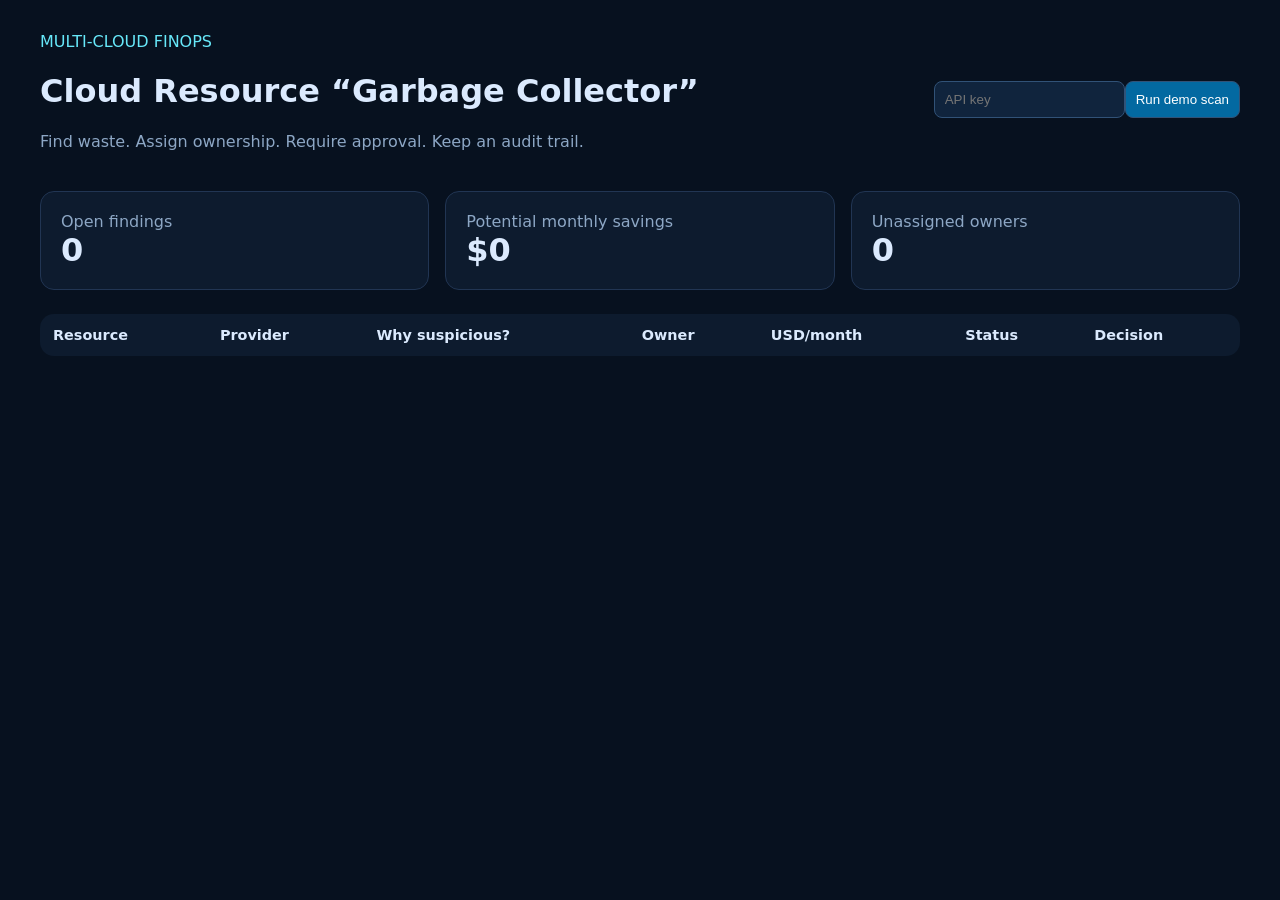
<file: cloud-resource-garbage-collector/src/garbage_collector/static/index.html>
<!doctype html>
<html lang="en">
<head>
  <meta charset="utf-8"><meta name="viewport" content="width=device-width,initial-scale=1">
  <title>Cloud Resource Garbage Collector</title>
  <style>
    :root{font-family:Inter,system-ui,sans-serif;color:#dbeafe;background:#07111f}body{margin:0}.wrap{max-width:1200px;margin:auto;padding:32px}.top{display:flex;justify-content:space-between;gap:20px;align-items:center}.badge{color:#67e8f9}.cards{display:grid;grid-template-columns:repeat(3,1fr);gap:16px;margin:24px 0}.card,table{background:#0d1b2e;border:1px solid #213553;border-radius:14px}.card{padding:20px}.num{font-size:2rem;font-weight:800}input,button{border:1px solid #315277;border-radius:8px;padding:10px;background:#10243d;color:#fff}button{cursor:pointer;background:#0369a1}table{width:100%;border-collapse:collapse;overflow:hidden}th,td{text-align:left;padding:12px;border-bottom:1px solid #213553;font-size:.9rem}.status{padding:4px 8px;border-radius:99px;background:#263a56}.actions button{padding:6px;margin:2px}.muted{color:#8da7c5}@media(max-width:800px){.cards{grid-template-columns:1fr}.top{display:block}table{display:block;overflow:auto}}
  </style>
</head>
<body><main class="wrap">
  <div class="top"><div><div class="badge">MULTI-CLOUD FINOPS</div><h1>Cloud Resource “Garbage Collector”</h1><p class="muted">Find waste. Assign ownership. Require approval. Keep an audit trail.</p></div><div><input id="key" type="password" placeholder="API key"><button onclick="scan()">Run demo scan</button></div></div>
  <section class="cards"><div class="card"><div class="muted">Open findings</div><div class="num" id="count">0</div></div><div class="card"><div class="muted">Potential monthly savings</div><div class="num" id="savings">$0</div></div><div class="card"><div class="muted">Unassigned owners</div><div class="num" id="owners">0</div></div></section>
  <table><thead><tr><th>Resource</th><th>Provider</th><th>Why suspicious?</th><th>Owner</th><th>USD/month</th><th>Status</th><th>Decision</th></tr></thead><tbody id="rows"></tbody></table>
</main><script>
const headers=()=>({'Content-Type':'application/json','X-API-Key':document.getElementById('key').value});
async function load(){const r=await fetch('/api/v1/findings',{headers:headers()});if(!r.ok)return;const d=await r.json();document.getElementById('count').textContent=d.filter(x=>x.status==='pending').length;document.getElementById('savings').textContent='$'+d.reduce((a,x)=>a+x.estimated_monthly_savings,0).toFixed(2);document.getElementById('owners').textContent=d.filter(x=>x.resource.tags.owner===undefined).length;document.getElementById('rows').innerHTML=d.map(x=>`<tr><td><b>${x.resource.name}</b><br><span class="muted">${x.resource.resource_type}</span></td><td>${x.resource.provider}</td><td>${x.reason}<br><span class="muted">${x.evidence.join(' · ')}</span></td><td>${x.resource.tags.owner||'unassigned'}</td><td>$${x.estimated_monthly_savings.toFixed(2)}</td><td><span class="status">${x.status}</span></td><td class="actions"><button onclick="decision('${x.fingerprint}','approved')">Approve</button><button onclick="decision('${x.fingerprint}','ignored')">Ignore</button></td></tr>`).join('')}
async function scan(){await fetch('/api/v1/scans',{method:'POST',headers:headers(),body:JSON.stringify({providers:['mock']})});load()}
async function decision(id,d){await fetch(`/api/v1/findings/${id}/${d}`,{method:'POST',headers:headers(),body:JSON.stringify({actor:'dashboard-user',comment:'Decision from dashboard'})});load()}
</script></body></html>
</file>
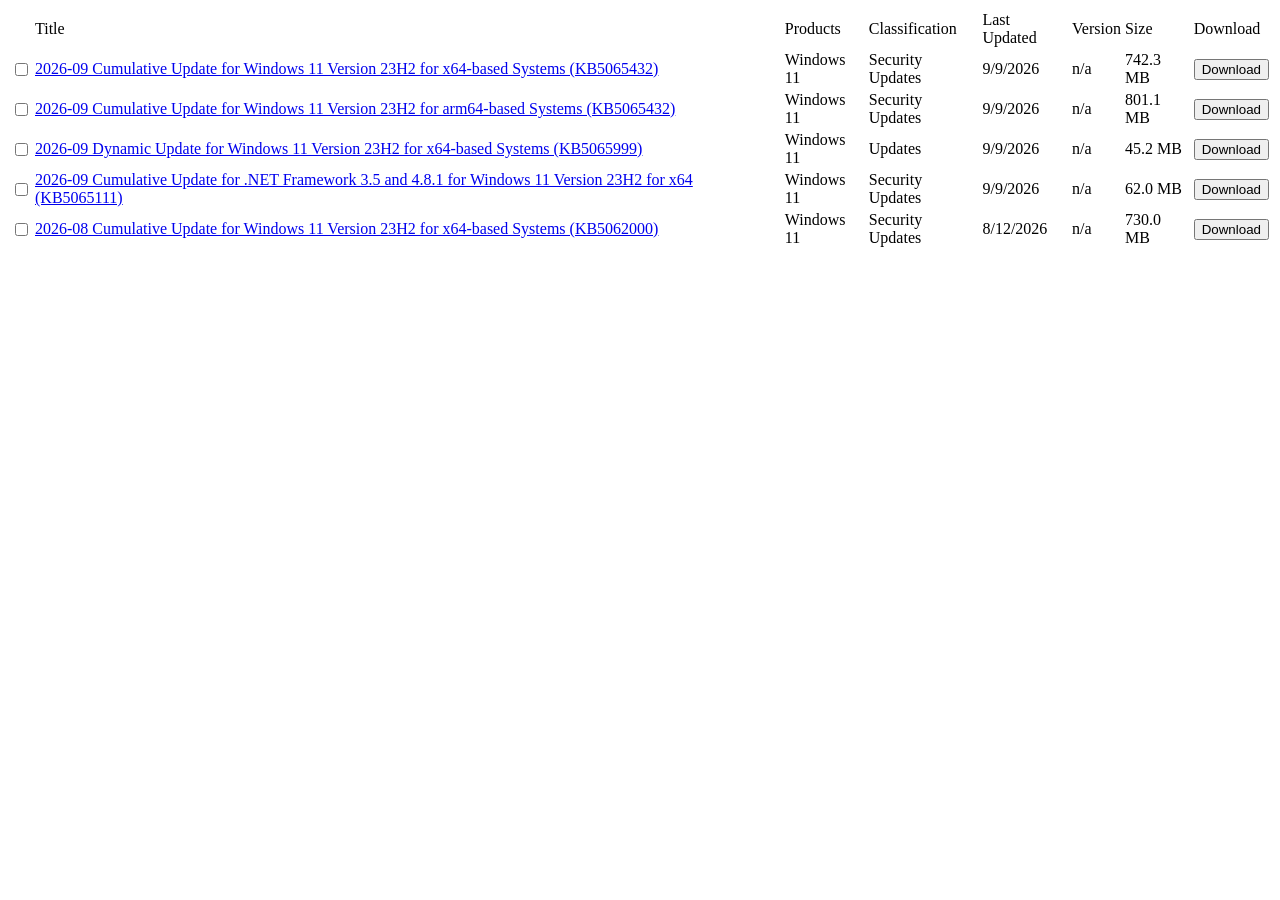
<file: avd-patch-management/tests/fixtures/catalog-search-results.html>
<!--
  Trimmed capture of a Microsoft Update Catalog Search.aspx response.
  Keeps the structure the parser depends on (row ids, cell order, the hidden
  byte-count span) and drops the surrounding page chrome.

  Deliberately contains rows the selector must REJECT: an arm64 build, a
  Dynamic Update, a .NET Framework update and a Server variant. If
  Select-BestCatalogUpdate ever starts returning one of those, the tests fail.
-->
<html>
<head><title>Microsoft Update Catalog</title></head>
<body>
<table id="ctl00_catalogBody_updateMatches" class="resultsBorder">
  <tr class="headerCell">
    <td></td><td>Title</td><td>Products</td><td>Classification</td>
    <td>Last Updated</td><td>Version</td><td>Size</td><td>Download</td>
  </tr>

  <tr id="a1b2c3d4-1111-2222-3333-444455556666_R1">
    <td><input type="checkbox" /></td>
    <td>
      <a id="a1b2c3d4-1111-2222-3333-444455556666_link" href="javascript:void(0);"
         onclick='goToDetails("a1b2c3d4-1111-2222-3333-444455556666");'>
        2026-09 Cumulative Update for Windows 11 Version 23H2 for x64-based Systems (KB5065432)
      </a>
    </td>
    <td>Windows 11</td>
    <td>Security Updates</td>
    <td>9/9/2026</td>
    <td>n/a</td>
    <td>
      <span id="a1b2c3d4-1111-2222-3333-444455556666_size">742.3 MB</span>
      <div style="display:none"><span>778389504</span></div>
    </td>
    <td><input id="a1b2c3d4-1111-2222-3333-444455556666_downloadButton" type="button" value="Download" /></td>
  </tr>

  <tr id="b2c3d4e5-1111-2222-3333-444455556666_R2">
    <td><input type="checkbox" /></td>
    <td>
      <a id="b2c3d4e5-1111-2222-3333-444455556666_link" href="javascript:void(0);"
         onclick='goToDetails("b2c3d4e5-1111-2222-3333-444455556666");'>
        2026-09 Cumulative Update for Windows 11 Version 23H2 for arm64-based Systems (KB5065432)
      </a>
    </td>
    <td>Windows 11</td>
    <td>Security Updates</td>
    <td>9/9/2026</td>
    <td>n/a</td>
    <td>
      <span id="b2c3d4e5-1111-2222-3333-444455556666_size">801.1 MB</span>
      <div style="display:none"><span>840039628</span></div>
    </td>
    <td><input type="button" value="Download" /></td>
  </tr>

  <tr id="c3d4e5f6-1111-2222-3333-444455556666_R3">
    <td><input type="checkbox" /></td>
    <td>
      <a id="c3d4e5f6-1111-2222-3333-444455556666_link" href="javascript:void(0);"
         onclick='goToDetails("c3d4e5f6-1111-2222-3333-444455556666");'>
        2026-09 Dynamic Update for Windows 11 Version 23H2 for x64-based Systems (KB5065999)
      </a>
    </td>
    <td>Windows 11</td>
    <td>Updates</td>
    <td>9/9/2026</td>
    <td>n/a</td>
    <td>
      <span id="c3d4e5f6-1111-2222-3333-444455556666_size">45.2 MB</span>
      <div style="display:none"><span>47398912</span></div>
    </td>
    <td><input type="button" value="Download" /></td>
  </tr>

  <tr id="d4e5f6a7-1111-2222-3333-444455556666_R4">
    <td><input type="checkbox" /></td>
    <td>
      <a id="d4e5f6a7-1111-2222-3333-444455556666_link" href="javascript:void(0);"
         onclick='goToDetails("d4e5f6a7-1111-2222-3333-444455556666");'>
        2026-09 Cumulative Update for .NET Framework 3.5 and 4.8.1 for Windows 11 Version 23H2 for x64 (KB5065111)
      </a>
    </td>
    <td>Windows 11</td>
    <td>Security Updates</td>
    <td>9/9/2026</td>
    <td>n/a</td>
    <td>
      <span id="d4e5f6a7-1111-2222-3333-444455556666_size">62.0 MB</span>
      <div style="display:none"><span>65011712</span></div>
    </td>
    <td><input type="button" value="Download" /></td>
  </tr>

  <tr id="e5f6a7b8-1111-2222-3333-444455556666_R5">
    <td><input type="checkbox" /></td>
    <td>
      <a id="e5f6a7b8-1111-2222-3333-444455556666_link" href="javascript:void(0);"
         onclick='goToDetails("e5f6a7b8-1111-2222-3333-444455556666");'>
        2026-08 Cumulative Update for Windows 11 Version 23H2 for x64-based Systems (KB5062000)
      </a>
    </td>
    <td>Windows 11</td>
    <td>Security Updates</td>
    <td>8/12/2026</td>
    <td>n/a</td>
    <td>
      <span id="e5f6a7b8-1111-2222-3333-444455556666_size">730.0 MB</span>
      <div style="display:none"><span>765460480</span></div>
    </td>
    <td><input type="button" value="Download" /></td>
  </tr>

</table>
</body>
</html>
</file>
